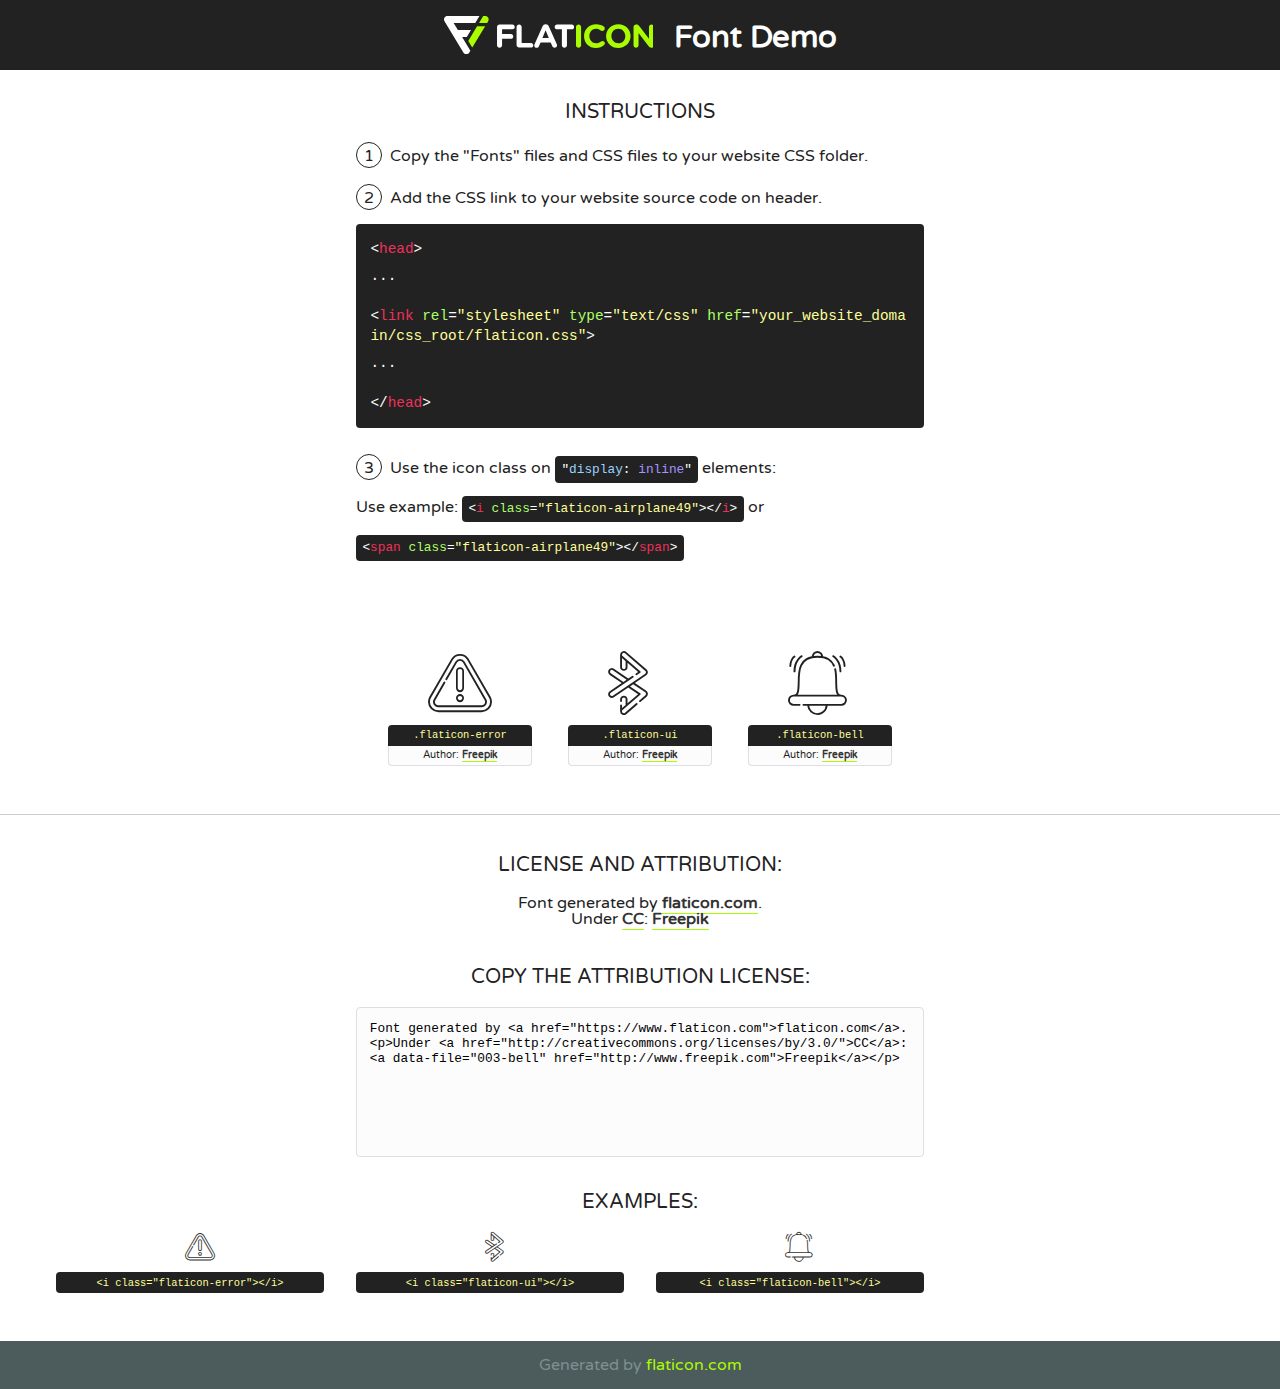
<file: docs/fonts/flaticon/font/flaticon.html>
<!DOCTYPE html>
<!--
  Flaticon icon font: Flaticon
  Creation date: 01/02/2020 19:10
-->
<html>
<!DOCTYPE html>
<html>

<head>
    <title>Flaticon WebFont</title>
    <link href="http://fonts.googleapis.com/css?family=Varela+Round" rel="stylesheet" type="text/css" />
    <link rel="stylesheet" type="text/css" href="flaticon.css">
    <meta charset="UTF-8">
    <style>
    html, body, div, span, applet, object, iframe,
    h1, h2, h3, h4, h5, h6, p, blockquote, pre,
    a, abbr, acronym, address, big, cite, code,
    del, dfn, em, img, ins, kbd, q, s, samp,
    small, strike, strong, sub, sup, tt, var,
    b, u, i, center,
    dl, dt, dd, ol, ul, li,
    fieldset, form, label, legend,
    table, caption, tbody, tfoot, thead, tr, th, td,
    article, aside, canvas, details, embed, 
    figure, figcaption, footer, header, hgroup, 
    menu, nav, output, ruby, section, summary,
    time, mark, audio, video {
        margin: 0;
        padding: 0;
        border: 0;
        font-size: 100%;
        font: inherit;
        vertical-align: baseline;
    }
    /* HTML5 display-role reset for older browsers */
    article, aside, details, figcaption, figure, 
    footer, header, hgroup, menu, nav, section {
        display: block;
    }
    body {
        line-height: 1;
    }
    ol, ul {
        list-style: none;
    }
    blockquote, q {
        quotes: none;
    }
    blockquote:before, blockquote:after,
    q:before, q:after {
        content: '';
        content: none;
    }
    table {
        border-collapse: collapse;
        border-spacing: 0;
    }
    body {
        font-family: 'Varela Round', Helvetica, Arial, sans-serif;
        font-size: 16px;
        color: #222;
    }
    a {
        color: #333;
        border-bottom: 1px solid #a9fd00;
        font-weight: bold;
        text-decoration: none;
    }
    * {
        -moz-box-sizing: border-box;
        -webkit-box-sizing: border-box;
        box-sizing: border-box;
        margin: 0;
        padding: 0;
    }
    [class^="flaticon-"]:before, [class*=" flaticon-"]:before, [class^="flaticon-"]:after, [class*=" flaticon-"]:after {
        font-family: Flaticon;
        font-size: 30px;
        font-style: normal;
        margin-left: 20px;
        color: #333;
    }
    .wrapper {
        max-width: 600px;
        margin: auto;
        padding: 0 1em;
    }
    .title {
        font-size: 1.25em;
        text-align: center;
        margin-bottom: 1em;
        text-transform: uppercase;
    }
    header {
        text-align: center;
        background-color: #222;
        color: #fff;
        padding: 1em;
    }
    header .logo {
        width: 210px;
        height: 38px;
        display: inline-block;
        vertical-align: middle;
        margin-right: 1em;
        border: none;
    }
    header strong {
        font-size: 1.95em;
        font-weight: bold;
        vertical-align: middle;
        margin-top: 5px;
        display: inline-block;
    }
    .demo {
        margin: 2em auto;
        line-height: 1.25em;
    }
    .demo ul li {
        margin-bottom: 1em;
    }
    .demo ul li .num {
        color: #222;
        border-radius: 20px;
        display: inline-block;
        width: 26px;
        padding: 3px;
        height: 26px;
        text-align: center;
        margin-right: 0.5em;
        border: 1px solid #222;
    }
    .demo ul li code {
        background-color: #222;
        border-radius: 4px;
        padding: 0.25em 0.5em;
        display: inline-block;
        color: #fff;
        font-family: Consolas,Monaco,Lucida Console,Liberation Mono,DejaVu Sans Mono,Bitstream Vera Sans Mono,Courier New, monospace;
        font-weight: lighter;
        margin-top: 1em;
        font-size: 0.8em;
        word-break: break-all;
    }
    .demo ul li code.big {
        padding: 1em;
        font-size: 0.9em;
    }
    .demo ul li code .red {
        color: #EF3159;
    }
    .demo ul li code .green {
        color: #ACFF65;
    }
    .demo ul li code .yellow {
        color: #FFFF99;
    }
    .demo ul li code .blue {
        color: #99D3FF;
    }
    .demo ul li code .purple {
        color: #A295FF;
    }
    .demo ul li code .dots {
        margin-top: 0.5em;
        display: block;
    }
    #glyphs {
        border-bottom: 1px solid #ccc;
        padding: 2em 0;
        text-align: center;
    }
    .glyph {
        display: inline-block;
        width: 9em;
        margin: 1em;
        text-align: center;
        vertical-align: top;
        background: #FFF;
    }
    .glyph .glyph-icon {
        padding: 10px;
        display: block;
        font-family:"Flaticon";
        font-size: 64px;
        line-height: 1;
    }
    .glyph .glyph-icon:before {
        font-size: 64px;
        color: #222;
        margin-left: 0;
    }
    .class-name {
        font-size: 0.65em;
        background-color: #222;
        color: #fff;
        border-radius: 4px 4px 0 0;
        padding: 0.5em;
        color: #FFFF99;
        font-family: Consolas,Monaco,Lucida Console,Liberation Mono,DejaVu Sans Mono,Bitstream Vera Sans Mono,Courier New, monospace;
    }
    .author-name {
        font-size: 0.6em;
        background-color: #fcfcfd;
        border: 1px solid #DEDEE4;
        border-top: 0;
        border-radius: 0 0 4px 4px;
        padding: 0.5em;
    }
    .class-name:last-child {
        font-size: 10px;
        color:#888;
    }
    .class-name:last-child a {
        font-size: 10px;
        color:#555;
    }
    .class-name:last-child a:hover {
        color:#a9fd00;
    }
    .glyph > input {
        display: block;
        width: 100px;
        margin: 5px auto;
        text-align: center;
        font-size: 12px;
        cursor: text;
    }
    .glyph > input.icon-input {
        font-family:"Flaticon";
        font-size: 16px;
        margin-bottom: 10px;
    }
    .attribution .title {
        margin-top: 2em;
    }
    .attribution textarea {
        background-color: #fcfcfd;
        padding: 1em;
        border: none;
        box-shadow: none;
        border: 1px solid #DEDEE4;
        border-radius: 4px;
        resize: none;
        width: 100%;
        height: 150px;
        font-size: 0.8em;
        font-family: Consolas,Monaco,Lucida Console,Liberation Mono,DejaVu Sans Mono,Bitstream Vera Sans Mono,Courier New, monospace;
        -webkit-appearance: none;
    }
    .iconsuse {
        margin: 2em auto;
        text-align: center;
        max-width: 1200px;
    }
    .iconsuse:after {
        content: '';
        display: table;
        clear: both;
    }
    .iconsuse .image {
        float: left;
        width: 25%;
        padding: 0 1em;
    }
    .iconsuse .image p {
        margin-bottom: 1em;
    }
    .iconsuse .image span {
        display: block;
        font-size: 0.65em;
        background-color: #222;
        color: #fff;
        border-radius: 4px;
        padding: 0.5em;
        color: #FFFF99;
        margin-top: 1em;
        font-family: Consolas,Monaco,Lucida Console,Liberation Mono,DejaVu Sans Mono,Bitstream Vera Sans Mono,Courier New, monospace;
    }
    #footer {
        text-align: center;
        background-color: #4C5B5C;
        color: #7c9192;
        padding: 1em;
    }
    #footer a {
        border: none;
        color: #a9fd00;
        font-weight: normal;
    }
    @media (max-width: 960px) {
        .iconsuse .image {
            width: 50%;
        }
    }
    @media (max-width: 560px) {
        .iconsuse .image {
            width: 100%;
        }
    }
    </style>
</head>

<body class="characters-off">

    <header>
        <a href="https://www.flaticon.com" target="_blank" class="logo">
            <svg version="1.1" xmlns="http://www.w3.org/2000/svg" xmlns:xlink="http://www.w3.org/1999/xlink" xmlns:a="http://ns.adobe.com/AdobeSVGViewerExtensions/3.0/" viewBox="0 0 560.875 102.036" enable-background="new 0 0 560.875 102.036" xml:space="preserve">
                <defs>
                </defs>
                <g>
                    <g class="letters">
                        <path fill="#ffffff" d="M141.596,29.675c0-3.777,2.985-6.767,6.764-6.767h34.438c3.426,0,6.15,2.728,6.15,6.15
                        c0,3.43-2.724,6.149-6.15,6.149h-27.674v13.091h23.719c3.429,0,6.151,2.724,6.151,6.15c0,3.43-2.723,6.149-6.151,6.149h-23.719
                        v17.574c0,3.773-2.986,6.761-6.764,6.761c-3.779,0-6.764-2.989-6.764-6.761V29.675z"></path>
                        <path fill="#ffffff" d="M193.844,29.149c0-3.781,2.985-6.767,6.764-6.767c3.776,0,6.763,2.985,6.763,6.767v42.957h25.039
                        c3.426,0,6.149,2.726,6.149,6.153c0,3.425-2.723,6.15-6.149,6.15h-31.802c-3.779,0-6.764-2.986-6.764-6.768V29.149z"></path>
                        <path fill="#ffffff" d="M241.891,75.71l21.438-48.407c1.492-3.341,4.215-5.357,7.906-5.357h0.792
                        c3.686,0,6.323,2.017,7.815,5.357l21.439,48.407c0.436,0.967,0.701,1.845,0.701,2.723c0,3.602-2.809,6.501-6.414,6.501
                        c-3.161,0-5.269-1.845-6.499-4.655l-4.132-9.661h-27.059l-4.301,10.102c-1.144,2.631-3.426,4.214-6.237,4.214
                        c-3.517,0-6.24-2.81-6.24-6.325C241.1,77.64,241.451,76.677,241.891,75.71z M279.932,58.666l-8.521-20.297l-8.526,20.297H279.932
                        z"></path>
                        <path fill="#ffffff" d="M314.864,35.387H301.86c-3.429,0-6.239-2.813-6.239-6.238c0-3.429,2.811-6.24,6.239-6.24h39.533
                        c3.426,0,6.237,2.811,6.237,6.24c0,3.425-2.811,6.238-6.237,6.238h-13.001v42.785c0,3.773-2.99,6.761-6.764,6.761
                        c-3.779,0-6.764-2.989-6.764-6.761V35.387z"></path>
                        <path fill="#A9FD00" d="M352.615,29.149c0-3.781,2.985-6.767,6.767-6.767c3.774,0,6.761,2.985,6.761,6.767v49.024
                        c0,3.773-2.987,6.761-6.761,6.761c-3.781,0-6.767-2.989-6.767-6.761V29.149z"></path>
                        <path fill="#A9FD00" d="M374.132,53.836v-0.179c0-17.481,13.178-31.801,32.065-31.801c9.22,0,15.459,2.458,20.557,6.238
                        c1.402,1.054,2.637,2.985,2.637,5.357c0,3.692-2.985,6.59-6.681,6.59c-1.845,0-3.071-0.702-4.044-1.319
                        c-3.776-2.813-7.729-4.393-12.562-4.393c-10.364,0-17.831,8.611-17.831,19.154v0.173c0,10.542,7.291,19.329,17.831,19.329
                        c5.715,0,9.492-1.756,13.359-4.834c1.049-0.874,2.458-1.491,4.039-1.491c3.429,0,6.325,2.813,6.325,6.236
                        c0,2.106-1.056,3.78-2.282,4.834c-5.539,4.834-12.036,7.733-21.878,7.733C387.572,85.464,374.132,71.493,374.132,53.836z"></path>
                        <path fill="#A9FD00" d="M433.009,53.836v-0.179c0-17.481,13.79-31.801,32.766-31.801c18.981,0,32.592,14.143,32.592,31.628v0.173
                        c0,17.483-13.785,31.807-32.769,31.807C446.625,85.464,433.009,71.32,433.009,53.836z M484.224,53.836v-0.179
                        c0-10.539-7.725-19.326-18.626-19.326c-10.893,0-18.449,8.611-18.449,19.154v0.173c0,10.542,7.73,19.329,18.626,19.329
                        C476.676,72.986,484.224,64.378,484.224,53.836z"></path>
                        <path fill="#A9FD00" d="M506.233,29.321c0-3.774,2.99-6.763,6.767-6.763h1.401c3.252,0,5.183,1.583,7.029,3.953l26.093,34.265
                        V29.059c0-3.692,2.99-6.677,6.681-6.677c3.683,0,6.671,2.985,6.671,6.677v48.934c0,3.78-2.987,6.765-6.764,6.765h-0.436
                        c-3.257,0-5.188-1.581-7.034-3.953l-27.056-35.492v32.944c0,3.687-2.985,6.676-6.678,6.676c-3.683,0-6.673-2.989-6.673-6.676
                        V29.321z"></path>
                    </g>
                    <g class="insignia">
                        <path fill="#ffffff" d="M48.372,56.137h12.517l11.156-18.537H37.186L25.688,18.539h57.825L94.668,0H9.271
                        C5.925,0,2.842,1.801,1.198,4.716c-1.644,2.907-1.593,6.482,0.134,9.343l50.38,83.501c1.678,2.781,4.689,4.476,7.938,4.476
                        c3.246,0,6.257-1.695,7.935-4.476l2.898-4.804L48.372,56.137z"></path>
                        <g class="i">
                            <path fill="#A9FD00" d="M93.575,18.539h0.031v0.004l21.652,0.004l2.705-4.488c1.727-2.861,1.778-6.436,0.133-9.343
                            C116.454,1.801,113.371,0,110.026,0h-5.294L93.575,18.539z"></path>
                            <polygon fill="#A9FD00" points="88.291,27.356 64.725,66.486 75.519,84.404 109.942,27.356"></polygon>
                        </g>
                    </g>
                </g>
            </svg>
        </a>
        <strong>Font Demo</strong>
    </header>


    <section class="demo wrapper">

        <p class="title">Instructions</p>

        <ul>
            <li>
                <span class="num">1</span>Copy the "Fonts" files and CSS files to your website CSS folder.
            </li>
            <li>
                <span class="num">2</span>Add the CSS link to your website source code on header.
                <code class="big">
                    &lt;<span class="red">head</span>&gt;
                    <br/><span class="dots">...</span>
                    <br/>&lt;<span class="red">link</span> <span class="green">rel</span>=<span class="yellow">"stylesheet"</span> <span class="green">type</span>=<span class="yellow">"text/css"</span> <span class="green">href</span>=<span class="yellow">"your_website_domain/css_root/flaticon.css"</span>&gt;
                    <br/><span class="dots">...</span>
                    <br/>&lt;/<span class="red">head</span>&gt;
                </code>
            </li>

            <li>
                <p>
                    <span class="num">3</span>Use the icon class on <code>"<span class="blue">display</span>:<span class="purple"> inline</span>"</code> elements:
                    <br />
                    Use example: <code>&lt;<span class="red">i</span> <span class="green">class</span>=<span class="yellow">&quot;flaticon-airplane49&quot;</span>&gt;&lt;/<span class="red">i</span>&gt;</code> or <code>&lt;<span class="red">span</span> <span class="green">class</span>=<span class="yellow">&quot;flaticon-airplane49&quot;</span>&gt;&lt;/<span class="red">span</span>&gt;</code>
            </li>
        </ul>

    </section>




   <section id="glyphs">          
    
      
        <div class="glyph"><div class="glyph-icon flaticon-error"></div>
            <div class="class-name">.flaticon-error</div>
            <div class="author-name">Author: <a data-file="001-error" href="http://www.freepik.com">Freepik</a> </div> 
        </div>        
        
        <div class="glyph"><div class="glyph-icon flaticon-ui"></div>
            <div class="class-name">.flaticon-ui</div>
            <div class="author-name">Author: <a data-file="002-ui" href="http://www.freepik.com">Freepik</a> </div> 
        </div>        
        
        <div class="glyph"><div class="glyph-icon flaticon-bell"></div>
            <div class="class-name">.flaticon-bell</div>
            <div class="author-name">Author: <a data-file="003-bell" href="http://www.freepik.com">Freepik</a> </div> 
        </div>        
        

    </section>



    <section class="attribution wrapper"   style="text-align:center;">

      <div class="title">License and attribution:</div><div class="attrDiv">Font generated by <a href="https://www.flaticon.com">flaticon.com</a>. <div><p>Under <a href="http://creativecommons.org/licenses/by/3.0/">CC</a>: <a data-file="003-bell" href="http://www.freepik.com">Freepik</a></p>  </div>
      </div>
      <div class="title">Copy the Attribution License:</div>

    <textarea onclick="this.focus();this.select();">Font generated by &lt;a href=&quot;https://www.flaticon.com&quot;&gt;flaticon.com&lt;/a&gt;. <p>Under <a href="http://creativecommons.org/licenses/by/3.0/">CC</a>: <a data-file="003-bell" href="http://www.freepik.com">Freepik</a></p>  
     </textarea>

    </section>

    <section class="iconsuse">

          <div class="title">Examples:</div>            
             
            <div class="image">
                <p>
                    <i class="glyph-icon flaticon-error"></i> 
                    <span>&lt;i class=&quot;flaticon-error&quot;&gt;&lt;/i&gt;</span>
                </p>
            </div>
            
            <div class="image">
                <p>
                    <i class="glyph-icon flaticon-ui"></i> 
                    <span>&lt;i class=&quot;flaticon-ui&quot;&gt;&lt;/i&gt;</span>
                </p>
            </div>
            
            <div class="image">
                <p>
                    <i class="glyph-icon flaticon-bell"></i> 
                    <span>&lt;i class=&quot;flaticon-bell&quot;&gt;&lt;/i&gt;</span>
                </p>
            </div>
                       
        </div>
                            
    </section>

<div id="footer">
    <div>Generated by <a href="https://www.flaticon.com">flaticon.com</a>
    </div>
</div>



</body>
</html>
</file>
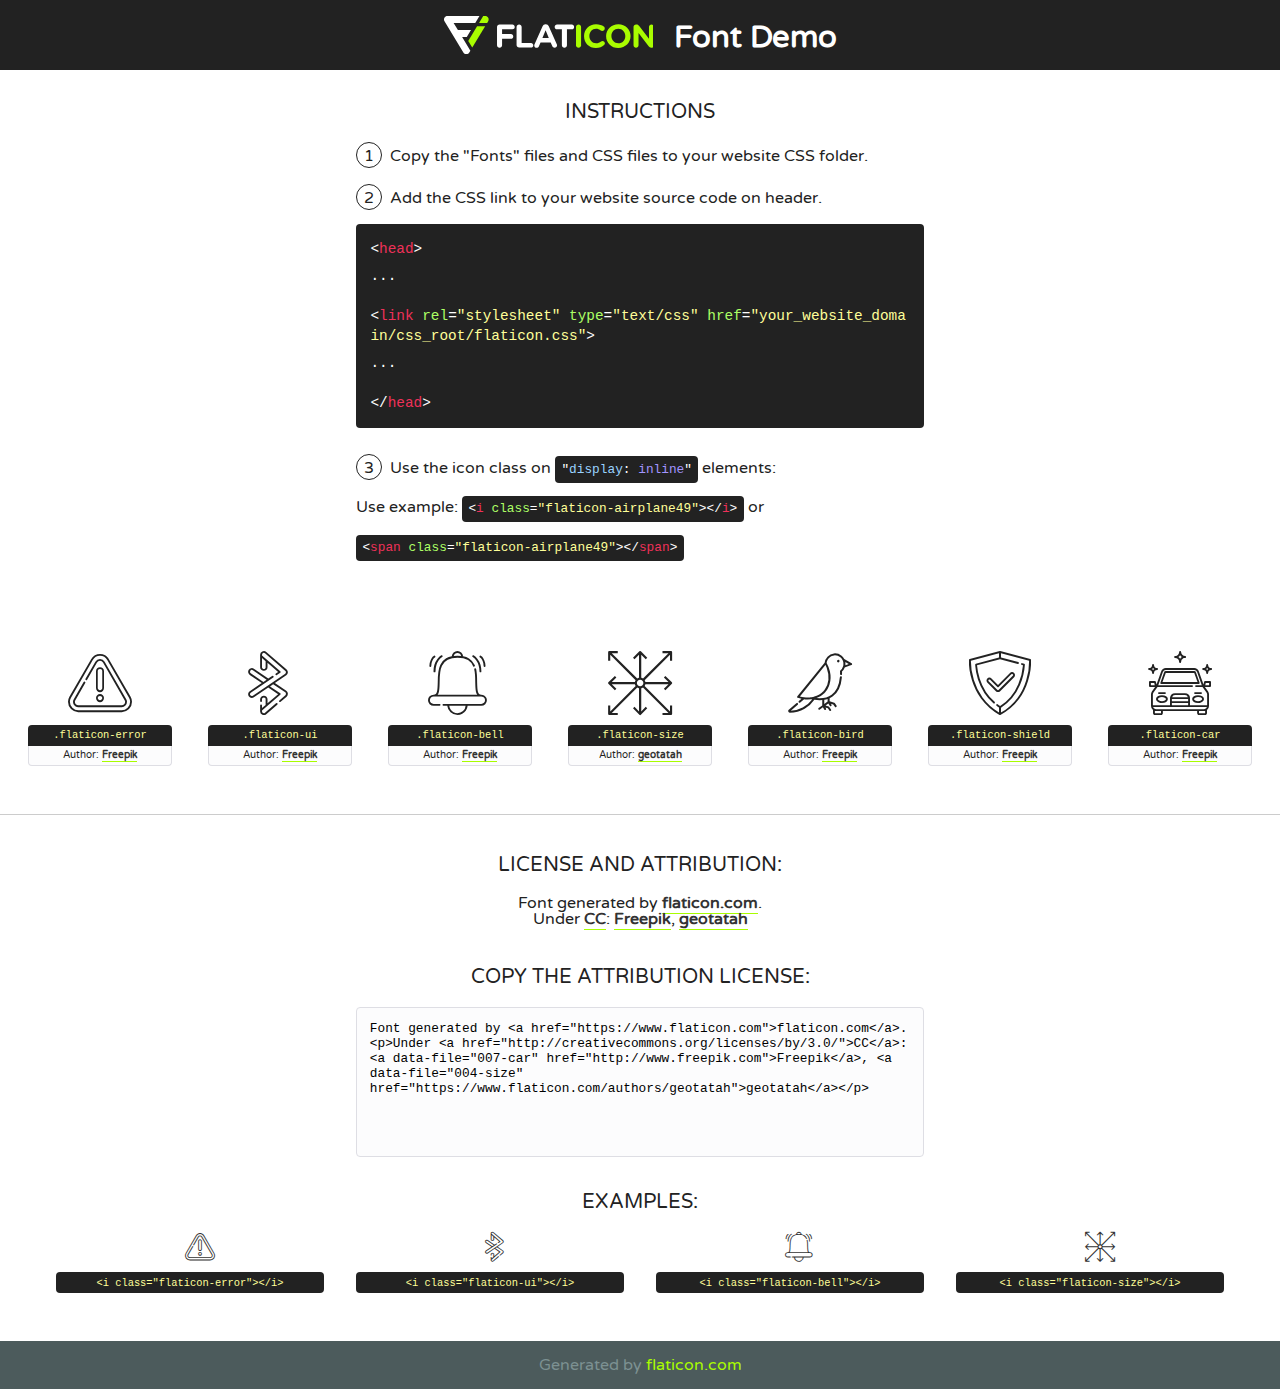
<file: docs/fonts/flaticon/my-icons-collection(1)/font/flaticon.html>
<!DOCTYPE html>
<!--
  Flaticon icon font: Flaticon
  Creation date: 02/02/2020 15:10
-->
<html>
<!DOCTYPE html>
<html>

<head>
    <title>Flaticon WebFont</title>
    <link href="http://fonts.googleapis.com/css?family=Varela+Round" rel="stylesheet" type="text/css" />
    <link rel="stylesheet" type="text/css" href="flaticon.css">
    <meta charset="UTF-8">
    <style>
    html, body, div, span, applet, object, iframe,
    h1, h2, h3, h4, h5, h6, p, blockquote, pre,
    a, abbr, acronym, address, big, cite, code,
    del, dfn, em, img, ins, kbd, q, s, samp,
    small, strike, strong, sub, sup, tt, var,
    b, u, i, center,
    dl, dt, dd, ol, ul, li,
    fieldset, form, label, legend,
    table, caption, tbody, tfoot, thead, tr, th, td,
    article, aside, canvas, details, embed, 
    figure, figcaption, footer, header, hgroup, 
    menu, nav, output, ruby, section, summary,
    time, mark, audio, video {
        margin: 0;
        padding: 0;
        border: 0;
        font-size: 100%;
        font: inherit;
        vertical-align: baseline;
    }
    /* HTML5 display-role reset for older browsers */
    article, aside, details, figcaption, figure, 
    footer, header, hgroup, menu, nav, section {
        display: block;
    }
    body {
        line-height: 1;
    }
    ol, ul {
        list-style: none;
    }
    blockquote, q {
        quotes: none;
    }
    blockquote:before, blockquote:after,
    q:before, q:after {
        content: '';
        content: none;
    }
    table {
        border-collapse: collapse;
        border-spacing: 0;
    }
    body {
        font-family: 'Varela Round', Helvetica, Arial, sans-serif;
        font-size: 16px;
        color: #222;
    }
    a {
        color: #333;
        border-bottom: 1px solid #a9fd00;
        font-weight: bold;
        text-decoration: none;
    }
    * {
        -moz-box-sizing: border-box;
        -webkit-box-sizing: border-box;
        box-sizing: border-box;
        margin: 0;
        padding: 0;
    }
    [class^="flaticon-"]:before, [class*=" flaticon-"]:before, [class^="flaticon-"]:after, [class*=" flaticon-"]:after {
        font-family: Flaticon;
        font-size: 30px;
        font-style: normal;
        margin-left: 20px;
        color: #333;
    }
    .wrapper {
        max-width: 600px;
        margin: auto;
        padding: 0 1em;
    }
    .title {
        font-size: 1.25em;
        text-align: center;
        margin-bottom: 1em;
        text-transform: uppercase;
    }
    header {
        text-align: center;
        background-color: #222;
        color: #fff;
        padding: 1em;
    }
    header .logo {
        width: 210px;
        height: 38px;
        display: inline-block;
        vertical-align: middle;
        margin-right: 1em;
        border: none;
    }
    header strong {
        font-size: 1.95em;
        font-weight: bold;
        vertical-align: middle;
        margin-top: 5px;
        display: inline-block;
    }
    .demo {
        margin: 2em auto;
        line-height: 1.25em;
    }
    .demo ul li {
        margin-bottom: 1em;
    }
    .demo ul li .num {
        color: #222;
        border-radius: 20px;
        display: inline-block;
        width: 26px;
        padding: 3px;
        height: 26px;
        text-align: center;
        margin-right: 0.5em;
        border: 1px solid #222;
    }
    .demo ul li code {
        background-color: #222;
        border-radius: 4px;
        padding: 0.25em 0.5em;
        display: inline-block;
        color: #fff;
        font-family: Consolas,Monaco,Lucida Console,Liberation Mono,DejaVu Sans Mono,Bitstream Vera Sans Mono,Courier New, monospace;
        font-weight: lighter;
        margin-top: 1em;
        font-size: 0.8em;
        word-break: break-all;
    }
    .demo ul li code.big {
        padding: 1em;
        font-size: 0.9em;
    }
    .demo ul li code .red {
        color: #EF3159;
    }
    .demo ul li code .green {
        color: #ACFF65;
    }
    .demo ul li code .yellow {
        color: #FFFF99;
    }
    .demo ul li code .blue {
        color: #99D3FF;
    }
    .demo ul li code .purple {
        color: #A295FF;
    }
    .demo ul li code .dots {
        margin-top: 0.5em;
        display: block;
    }
    #glyphs {
        border-bottom: 1px solid #ccc;
        padding: 2em 0;
        text-align: center;
    }
    .glyph {
        display: inline-block;
        width: 9em;
        margin: 1em;
        text-align: center;
        vertical-align: top;
        background: #FFF;
    }
    .glyph .glyph-icon {
        padding: 10px;
        display: block;
        font-family:"Flaticon";
        font-size: 64px;
        line-height: 1;
    }
    .glyph .glyph-icon:before {
        font-size: 64px;
        color: #222;
        margin-left: 0;
    }
    .class-name {
        font-size: 0.65em;
        background-color: #222;
        color: #fff;
        border-radius: 4px 4px 0 0;
        padding: 0.5em;
        color: #FFFF99;
        font-family: Consolas,Monaco,Lucida Console,Liberation Mono,DejaVu Sans Mono,Bitstream Vera Sans Mono,Courier New, monospace;
    }
    .author-name {
        font-size: 0.6em;
        background-color: #fcfcfd;
        border: 1px solid #DEDEE4;
        border-top: 0;
        border-radius: 0 0 4px 4px;
        padding: 0.5em;
    }
    .class-name:last-child {
        font-size: 10px;
        color:#888;
    }
    .class-name:last-child a {
        font-size: 10px;
        color:#555;
    }
    .class-name:last-child a:hover {
        color:#a9fd00;
    }
    .glyph > input {
        display: block;
        width: 100px;
        margin: 5px auto;
        text-align: center;
        font-size: 12px;
        cursor: text;
    }
    .glyph > input.icon-input {
        font-family:"Flaticon";
        font-size: 16px;
        margin-bottom: 10px;
    }
    .attribution .title {
        margin-top: 2em;
    }
    .attribution textarea {
        background-color: #fcfcfd;
        padding: 1em;
        border: none;
        box-shadow: none;
        border: 1px solid #DEDEE4;
        border-radius: 4px;
        resize: none;
        width: 100%;
        height: 150px;
        font-size: 0.8em;
        font-family: Consolas,Monaco,Lucida Console,Liberation Mono,DejaVu Sans Mono,Bitstream Vera Sans Mono,Courier New, monospace;
        -webkit-appearance: none;
    }
    .iconsuse {
        margin: 2em auto;
        text-align: center;
        max-width: 1200px;
    }
    .iconsuse:after {
        content: '';
        display: table;
        clear: both;
    }
    .iconsuse .image {
        float: left;
        width: 25%;
        padding: 0 1em;
    }
    .iconsuse .image p {
        margin-bottom: 1em;
    }
    .iconsuse .image span {
        display: block;
        font-size: 0.65em;
        background-color: #222;
        color: #fff;
        border-radius: 4px;
        padding: 0.5em;
        color: #FFFF99;
        margin-top: 1em;
        font-family: Consolas,Monaco,Lucida Console,Liberation Mono,DejaVu Sans Mono,Bitstream Vera Sans Mono,Courier New, monospace;
    }
    #footer {
        text-align: center;
        background-color: #4C5B5C;
        color: #7c9192;
        padding: 1em;
    }
    #footer a {
        border: none;
        color: #a9fd00;
        font-weight: normal;
    }
    @media (max-width: 960px) {
        .iconsuse .image {
            width: 50%;
        }
    }
    @media (max-width: 560px) {
        .iconsuse .image {
            width: 100%;
        }
    }
    </style>
</head>

<body class="characters-off">

    <header>
        <a href="https://www.flaticon.com" target="_blank" class="logo">
            <svg version="1.1" xmlns="http://www.w3.org/2000/svg" xmlns:xlink="http://www.w3.org/1999/xlink" xmlns:a="http://ns.adobe.com/AdobeSVGViewerExtensions/3.0/" viewBox="0 0 560.875 102.036" enable-background="new 0 0 560.875 102.036" xml:space="preserve">
                <defs>
                </defs>
                <g>
                    <g class="letters">
                        <path fill="#ffffff" d="M141.596,29.675c0-3.777,2.985-6.767,6.764-6.767h34.438c3.426,0,6.15,2.728,6.15,6.15
                        c0,3.43-2.724,6.149-6.15,6.149h-27.674v13.091h23.719c3.429,0,6.151,2.724,6.151,6.15c0,3.43-2.723,6.149-6.151,6.149h-23.719
                        v17.574c0,3.773-2.986,6.761-6.764,6.761c-3.779,0-6.764-2.989-6.764-6.761V29.675z"></path>
                        <path fill="#ffffff" d="M193.844,29.149c0-3.781,2.985-6.767,6.764-6.767c3.776,0,6.763,2.985,6.763,6.767v42.957h25.039
                        c3.426,0,6.149,2.726,6.149,6.153c0,3.425-2.723,6.15-6.149,6.15h-31.802c-3.779,0-6.764-2.986-6.764-6.768V29.149z"></path>
                        <path fill="#ffffff" d="M241.891,75.71l21.438-48.407c1.492-3.341,4.215-5.357,7.906-5.357h0.792
                        c3.686,0,6.323,2.017,7.815,5.357l21.439,48.407c0.436,0.967,0.701,1.845,0.701,2.723c0,3.602-2.809,6.501-6.414,6.501
                        c-3.161,0-5.269-1.845-6.499-4.655l-4.132-9.661h-27.059l-4.301,10.102c-1.144,2.631-3.426,4.214-6.237,4.214
                        c-3.517,0-6.24-2.81-6.24-6.325C241.1,77.64,241.451,76.677,241.891,75.71z M279.932,58.666l-8.521-20.297l-8.526,20.297H279.932
                        z"></path>
                        <path fill="#ffffff" d="M314.864,35.387H301.86c-3.429,0-6.239-2.813-6.239-6.238c0-3.429,2.811-6.24,6.239-6.24h39.533
                        c3.426,0,6.237,2.811,6.237,6.24c0,3.425-2.811,6.238-6.237,6.238h-13.001v42.785c0,3.773-2.99,6.761-6.764,6.761
                        c-3.779,0-6.764-2.989-6.764-6.761V35.387z"></path>
                        <path fill="#A9FD00" d="M352.615,29.149c0-3.781,2.985-6.767,6.767-6.767c3.774,0,6.761,2.985,6.761,6.767v49.024
                        c0,3.773-2.987,6.761-6.761,6.761c-3.781,0-6.767-2.989-6.767-6.761V29.149z"></path>
                        <path fill="#A9FD00" d="M374.132,53.836v-0.179c0-17.481,13.178-31.801,32.065-31.801c9.22,0,15.459,2.458,20.557,6.238
                        c1.402,1.054,2.637,2.985,2.637,5.357c0,3.692-2.985,6.59-6.681,6.59c-1.845,0-3.071-0.702-4.044-1.319
                        c-3.776-2.813-7.729-4.393-12.562-4.393c-10.364,0-17.831,8.611-17.831,19.154v0.173c0,10.542,7.291,19.329,17.831,19.329
                        c5.715,0,9.492-1.756,13.359-4.834c1.049-0.874,2.458-1.491,4.039-1.491c3.429,0,6.325,2.813,6.325,6.236
                        c0,2.106-1.056,3.78-2.282,4.834c-5.539,4.834-12.036,7.733-21.878,7.733C387.572,85.464,374.132,71.493,374.132,53.836z"></path>
                        <path fill="#A9FD00" d="M433.009,53.836v-0.179c0-17.481,13.79-31.801,32.766-31.801c18.981,0,32.592,14.143,32.592,31.628v0.173
                        c0,17.483-13.785,31.807-32.769,31.807C446.625,85.464,433.009,71.32,433.009,53.836z M484.224,53.836v-0.179
                        c0-10.539-7.725-19.326-18.626-19.326c-10.893,0-18.449,8.611-18.449,19.154v0.173c0,10.542,7.73,19.329,18.626,19.329
                        C476.676,72.986,484.224,64.378,484.224,53.836z"></path>
                        <path fill="#A9FD00" d="M506.233,29.321c0-3.774,2.99-6.763,6.767-6.763h1.401c3.252,0,5.183,1.583,7.029,3.953l26.093,34.265
                        V29.059c0-3.692,2.99-6.677,6.681-6.677c3.683,0,6.671,2.985,6.671,6.677v48.934c0,3.78-2.987,6.765-6.764,6.765h-0.436
                        c-3.257,0-5.188-1.581-7.034-3.953l-27.056-35.492v32.944c0,3.687-2.985,6.676-6.678,6.676c-3.683,0-6.673-2.989-6.673-6.676
                        V29.321z"></path>
                    </g>
                    <g class="insignia">
                        <path fill="#ffffff" d="M48.372,56.137h12.517l11.156-18.537H37.186L25.688,18.539h57.825L94.668,0H9.271
                        C5.925,0,2.842,1.801,1.198,4.716c-1.644,2.907-1.593,6.482,0.134,9.343l50.38,83.501c1.678,2.781,4.689,4.476,7.938,4.476
                        c3.246,0,6.257-1.695,7.935-4.476l2.898-4.804L48.372,56.137z"></path>
                        <g class="i">
                            <path fill="#A9FD00" d="M93.575,18.539h0.031v0.004l21.652,0.004l2.705-4.488c1.727-2.861,1.778-6.436,0.133-9.343
                            C116.454,1.801,113.371,0,110.026,0h-5.294L93.575,18.539z"></path>
                            <polygon fill="#A9FD00" points="88.291,27.356 64.725,66.486 75.519,84.404 109.942,27.356"></polygon>
                        </g>
                    </g>
                </g>
            </svg>
        </a>
        <strong>Font Demo</strong>
    </header>


    <section class="demo wrapper">

        <p class="title">Instructions</p>

        <ul>
            <li>
                <span class="num">1</span>Copy the "Fonts" files and CSS files to your website CSS folder.
            </li>
            <li>
                <span class="num">2</span>Add the CSS link to your website source code on header.
                <code class="big">
                    &lt;<span class="red">head</span>&gt;
                    <br/><span class="dots">...</span>
                    <br/>&lt;<span class="red">link</span> <span class="green">rel</span>=<span class="yellow">"stylesheet"</span> <span class="green">type</span>=<span class="yellow">"text/css"</span> <span class="green">href</span>=<span class="yellow">"your_website_domain/css_root/flaticon.css"</span>&gt;
                    <br/><span class="dots">...</span>
                    <br/>&lt;/<span class="red">head</span>&gt;
                </code>
            </li>

            <li>
                <p>
                    <span class="num">3</span>Use the icon class on <code>"<span class="blue">display</span>:<span class="purple"> inline</span>"</code> elements:
                    <br />
                    Use example: <code>&lt;<span class="red">i</span> <span class="green">class</span>=<span class="yellow">&quot;flaticon-airplane49&quot;</span>&gt;&lt;/<span class="red">i</span>&gt;</code> or <code>&lt;<span class="red">span</span> <span class="green">class</span>=<span class="yellow">&quot;flaticon-airplane49&quot;</span>&gt;&lt;/<span class="red">span</span>&gt;</code>
            </li>
        </ul>

    </section>




   <section id="glyphs">          
    
      
        <div class="glyph"><div class="glyph-icon flaticon-error"></div>
            <div class="class-name">.flaticon-error</div>
            <div class="author-name">Author: <a data-file="001-error" href="http://www.freepik.com">Freepik</a> </div> 
        </div>        
        
        <div class="glyph"><div class="glyph-icon flaticon-ui"></div>
            <div class="class-name">.flaticon-ui</div>
            <div class="author-name">Author: <a data-file="002-ui" href="http://www.freepik.com">Freepik</a> </div> 
        </div>        
        
        <div class="glyph"><div class="glyph-icon flaticon-bell"></div>
            <div class="class-name">.flaticon-bell</div>
            <div class="author-name">Author: <a data-file="003-bell" href="http://www.freepik.com">Freepik</a> </div> 
        </div>        
        
        <div class="glyph"><div class="glyph-icon flaticon-size"></div>
            <div class="class-name">.flaticon-size</div>
            <div class="author-name">Author: <a data-file="004-size" href="https://www.flaticon.com/authors/geotatah">geotatah</a> </div> 
        </div>        
        
        <div class="glyph"><div class="glyph-icon flaticon-bird"></div>
            <div class="class-name">.flaticon-bird</div>
            <div class="author-name">Author: <a data-file="005-bird" href="http://www.freepik.com">Freepik</a> </div> 
        </div>        
        
        <div class="glyph"><div class="glyph-icon flaticon-shield"></div>
            <div class="class-name">.flaticon-shield</div>
            <div class="author-name">Author: <a data-file="006-shield" href="http://www.freepik.com">Freepik</a> </div> 
        </div>        
        
        <div class="glyph"><div class="glyph-icon flaticon-car"></div>
            <div class="class-name">.flaticon-car</div>
            <div class="author-name">Author: <a data-file="007-car" href="http://www.freepik.com">Freepik</a> </div> 
        </div>        
        

    </section>



    <section class="attribution wrapper"   style="text-align:center;">

      <div class="title">License and attribution:</div><div class="attrDiv">Font generated by <a href="https://www.flaticon.com">flaticon.com</a>. <div><p>Under <a href="http://creativecommons.org/licenses/by/3.0/">CC</a>: <a data-file="007-car" href="http://www.freepik.com">Freepik</a>, <a data-file="004-size" href="https://www.flaticon.com/authors/geotatah">geotatah</a></p>  </div>
      </div>
      <div class="title">Copy the Attribution License:</div>

    <textarea onclick="this.focus();this.select();">Font generated by &lt;a href=&quot;https://www.flaticon.com&quot;&gt;flaticon.com&lt;/a&gt;. <p>Under <a href="http://creativecommons.org/licenses/by/3.0/">CC</a>: <a data-file="007-car" href="http://www.freepik.com">Freepik</a>, <a data-file="004-size" href="https://www.flaticon.com/authors/geotatah">geotatah</a></p>  
     </textarea>

    </section>

    <section class="iconsuse">

          <div class="title">Examples:</div>            
             
            <div class="image">
                <p>
                    <i class="glyph-icon flaticon-error"></i> 
                    <span>&lt;i class=&quot;flaticon-error&quot;&gt;&lt;/i&gt;</span>
                </p>
            </div>
            
            <div class="image">
                <p>
                    <i class="glyph-icon flaticon-ui"></i> 
                    <span>&lt;i class=&quot;flaticon-ui&quot;&gt;&lt;/i&gt;</span>
                </p>
            </div>
            
            <div class="image">
                <p>
                    <i class="glyph-icon flaticon-bell"></i> 
                    <span>&lt;i class=&quot;flaticon-bell&quot;&gt;&lt;/i&gt;</span>
                </p>
            </div>
            
            <div class="image">
                <p>
                    <i class="glyph-icon flaticon-size"></i> 
                    <span>&lt;i class=&quot;flaticon-size&quot;&gt;&lt;/i&gt;</span>
                </p>
            </div>
                       
        </div>
                            
    </section>

<div id="footer">
    <div>Generated by <a href="https://www.flaticon.com">flaticon.com</a>
    </div>
</div>



</body>
</html>
</file>
<file: docs/fonts/flaticon/font/flaticon.css>
/*
  	Flaticon icon font: Flaticon
  	Creation date: 01/02/2020 19:10
  	*/

@font-face {
  font-family: "Flaticon";
  src: url("./Flaticon.eot");
  src: url("./Flaticon.eot?#iefix") format("embedded-opentype"),
       url("./Flaticon.woff2") format("woff2"),
       url("./Flaticon.woff") format("woff"),
       url("./Flaticon.ttf") format("truetype"),
       url("./Flaticon.svg#Flaticon") format("svg");
  font-weight: normal;
  font-style: normal;
}

@media screen and (-webkit-min-device-pixel-ratio:0) {
  @font-face {
    font-family: "Flaticon";
    src: url("./Flaticon.svg#Flaticon") format("svg");
  }
}

[class^="flaticon-"]:before, [class*=" flaticon-"]:before,
[class^="flaticon-"]:after, [class*=" flaticon-"]:after {   
  font-family: Flaticon;
        font-size: 20px;
font-style: normal;
margin-left: 20px;
}

.flaticon-error:before { content: "\f100"; }
.flaticon-ui:before { content: "\f101"; }
.flaticon-bell:before { content: "\f102"; }
</file>
<file: docs/fonts/flaticon/my-icons-collection(1)/font/flaticon.css>
/*
  	Flaticon icon font: Flaticon
  	Creation date: 02/02/2020 15:10
  	*/

@font-face {
  font-family: "Flaticon";
  src: url("./Flaticon.eot");
  src: url("./Flaticon.eot?#iefix") format("embedded-opentype"),
       url("./Flaticon.woff2") format("woff2"),
       url("./Flaticon.woff") format("woff"),
       url("./Flaticon.ttf") format("truetype"),
       url("./Flaticon.svg#Flaticon") format("svg");
  font-weight: normal;
  font-style: normal;
}

@media screen and (-webkit-min-device-pixel-ratio:0) {
  @font-face {
    font-family: "Flaticon";
    src: url("./Flaticon.svg#Flaticon") format("svg");
  }
}

[class^="flaticon-"]:before, [class*=" flaticon-"]:before,
[class^="flaticon-"]:after, [class*=" flaticon-"]:after {   
  font-family: Flaticon;
        font-size: 20px;
font-style: normal;
margin-left: 20px;
}

.flaticon-error:before { content: "\f100"; }
.flaticon-ui:before { content: "\f101"; }
.flaticon-bell:before { content: "\f102"; }
.flaticon-size:before { content: "\f103"; }
.flaticon-bird:before { content: "\f104"; }
.flaticon-shield:before { content: "\f105"; }
.flaticon-car:before { content: "\f106"; }
</file>
